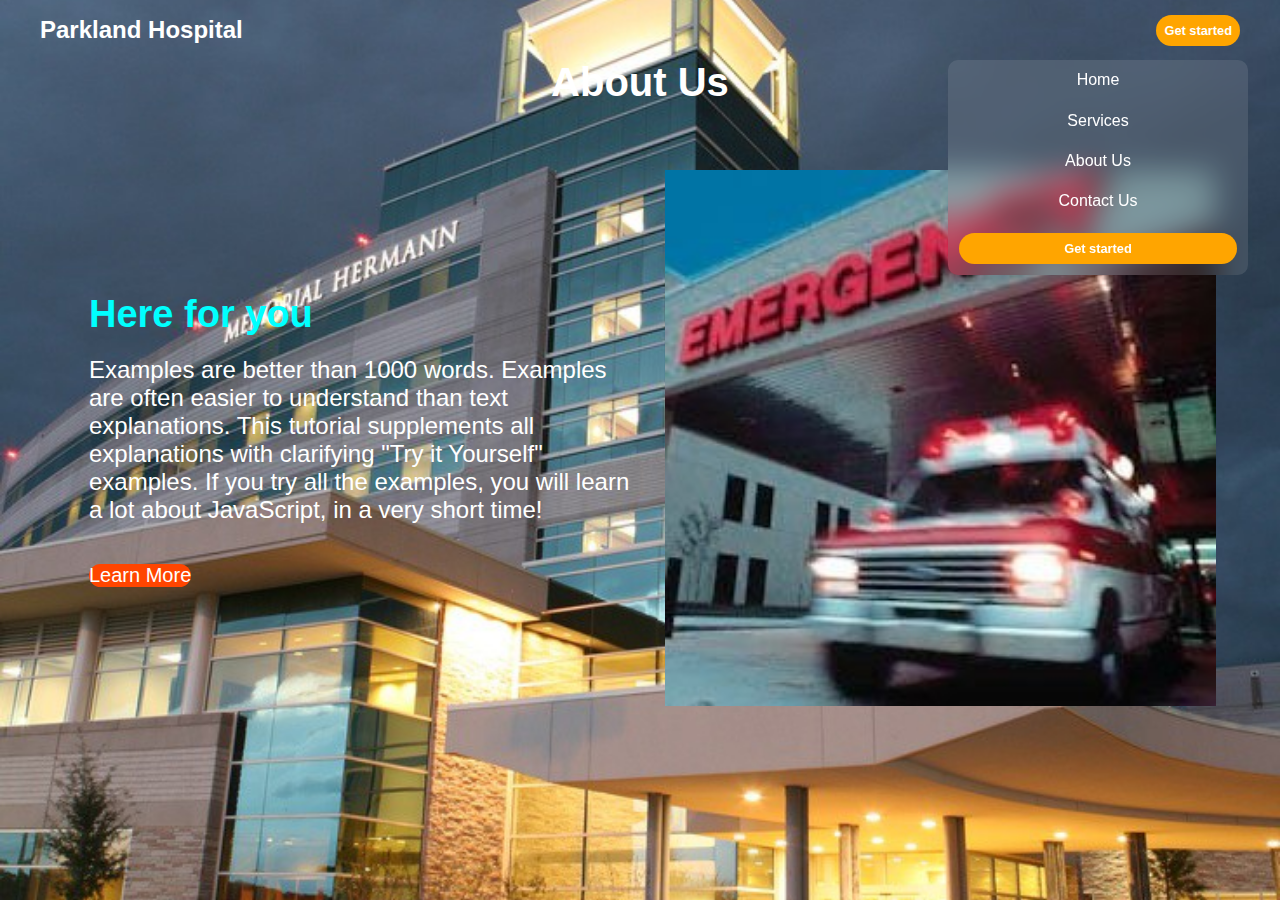
<file: about.html>
<!DOCTYPE html>
<html lang="en">
<head>
    <meta charset="UTF-8">
    <meta http-equiv="X-UA-Compatible" content="IE=edge">
    <meta name="viewport" content="width=device-width, initial-scale=1.0">
    <title>About Us</title>
    
    <!--css link-->
    <link rel="stylesheet" href="css/style.css">

    <!--cdjn link-->
    <link rel="stylesheet" href="https://cdnjs.cloudflare.com/ajax/libs/font-awesome/6.4.0/css/all.min.css" integrity="sha512-iecdLmaskl7CVkqkXNQ/ZH/XLlvWZOJyj7Yy7tcenmpD1ypASozpmT/E0iPtmFIB46ZmdtAc9eNBvH0H/ZpiBw==" crossorigin="anonymous" referrerpolicy="no-referrer" />
</head>
<header>
<div class="navbar">
     <div class="logo"><a href="#">Parkland Hospital</a></div>
     <ul class="links">
        <li><a href="index.html"></a></li>
        <li><a href="service.html"></a></li>
        <li><a href="about.html"></a></li>
        <li><a href="contact.html"></a></li>
        
     </ul>
     <a href="#" class="action_btn">Get started</a>
    
    <div class="toggle_btn">
        <i class="fa-solid fa-bars"></i>
    </div>
</div>
    <div class="dropdown_menu ">
        <li><a href="#">Home</a></li>
        <li><a href="service.html">Services</a></li>
        <li><a href="about.html">About Us</a></li>
        <li><a href="contact.html">Contact Us</a></li>
        <li><a href="services.html" class="action_btn">Get started</a></li>
    </div>

    </header>
 


    <section class="here">
        <div class="heading">
            <h1>About Us</h1>
        </div>

        <div class="container-about">
            <div class="hero-content">
                <h2>Here for you</h2>
                <p>
                    Examples are better than 1000 words. Examples are often easier to understand than text explanations.
                    This tutorial supplements all explanations with clarifying "Try it Yourself" examples.
                    If you try all the examples, you will learn a lot about JavaScript, in a very short time! 
                </p>
                <button class="cta-btn">Learn More</button>
            </div>
            <div class="hero-image">
                <img src="img/Logo.jpg" width="300px"  height="300px" alt="">
            </div>
        </div>
    </section>



    <script src="js/main.js"></script>
</body>
</html>
</file>
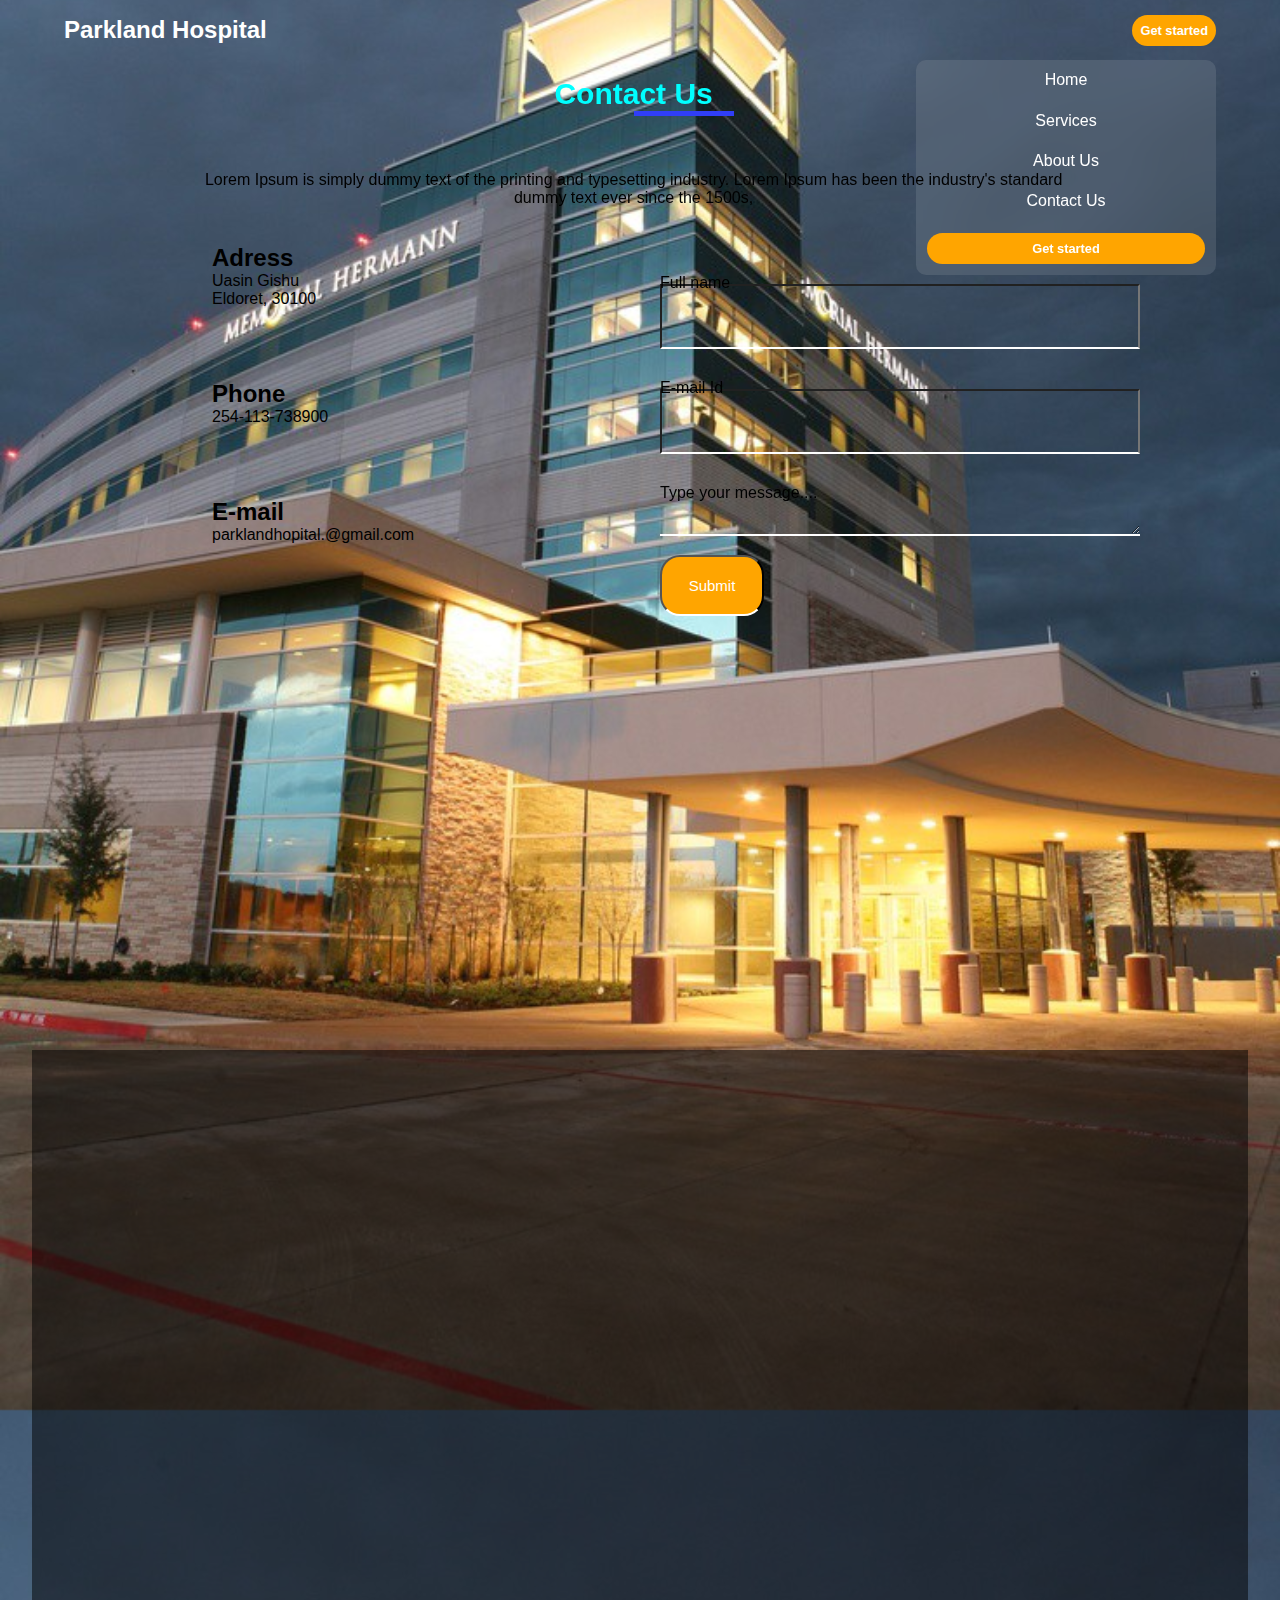
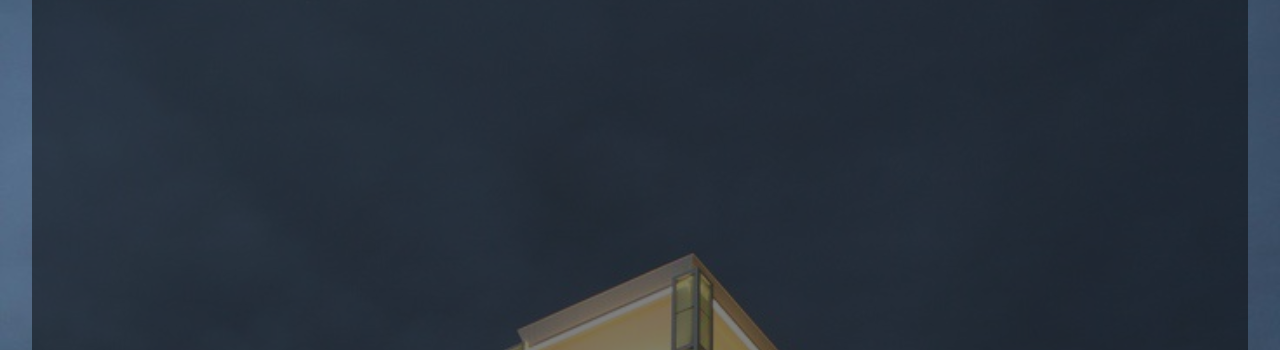
<file: cont.html>
<!DOCTYPE html>
<html lang="en">
<head>
    <meta charset="UTF-8">
    <meta http-equiv="X-UA-Compatible" content="IE=edge">
    <meta name="viewport" content="width=device-width, initial-scale=1.0">
    <title>Contact Us</title>

    <!--css link-->
    <link rel="stylesheet" href="css/style.css">

    <!--cdjns link-->
    <link rel="stylesheet" href="https://cdnjs.cloudflare.com/ajax/libs/font-awesome/6.4.0/css/all.min.css" integrity="sha512-iecdLmaskl7CVkqkXNQ/ZH/XLlvWZOJyj7Yy7tcenmpD1ypASozpmT/E0iPtmFIB46ZmdtAc9eNBvH0H/ZpiBw==" crossorigin="anonymous" referrerpolicy="no-referrer" />

</head>
<body class="contact"> 
<header>
    <header>
       <div class="navbar">
        <div class="logo"><a href="#">Parkland Hospital</a></div>
        <ul class="links">
           <li><a href="index.html"></a></li>
           <li><a href="service.html"></a></li>
           <li><a href="about.html"></a></li>
           <li><a href="contact.html"></a></li>
           
        </ul>
        <a href="#" class="action_btn">Get started</a>
       
       <div class="toggle_btn">
        <i class="fa-solid fa-bars"></i>
       </div>
       </div>
       <div class="dropdown_menu ">
           <li><a href="#">Home</a></li>
           <li><a href="service.html">Services</a></li>
           <li><a href="about.html">About Us</a></li>
           <li><a href="contact.html">Contact Us</a></li>
           <li><a href="service.html" class="action_btn">Get started</a></li>
       </div>
       </div>  
       </header>
    <div class="container">

        <header class="head">
            <h1>Contact Us</h1>
            <p>Lorem Ipsum is simply dummy text of the printing and typesetting industry. Lorem Ipsum has been the industry's standard dummy text ever since the 1500s,</p>
          
        </header>

        <div class="content">
            <div class="content-form">

            <section>
                <h2>Adress</h2>
                <p>Uasin Gishu <br>
                    Eldoret, 30100<br>
                    </p>
            </section>

            <section>
                <h2>Phone</h2>
                <p>254-113-738900</p>
            </section>

            <section>
                <h2>E-mail</h2>
                <p>parklandhopital.@gmail.com</p>
            </section>
            </div>
        </div>
 
    
     <form >
        <div class="form">
            <div class="right">

                <div class="contact-form">                    
                    <input type="text" required>
                    <span>Full name</span>
                </div>

                <div class="contact-form">                    
                    <input type="E-mail" required>
                    <span>E-mail Id</span>
                </div>

                <div class="contact-form">                    
                    <textarea name="text" required></textarea>
                    <span>
                        Type your message....
                    </span>
                </div>

                <div class="contact-form">                    
                    <input type="submit" name="submit">
                </div>

            </div>
        </div>
     </form>
      <div class="media">
        <li></li>
        <li></li>
        <li></li>
        <li></li>
      </div>

      <div class="empty">

      </div>
    </div>
</body>
</html>
</file>
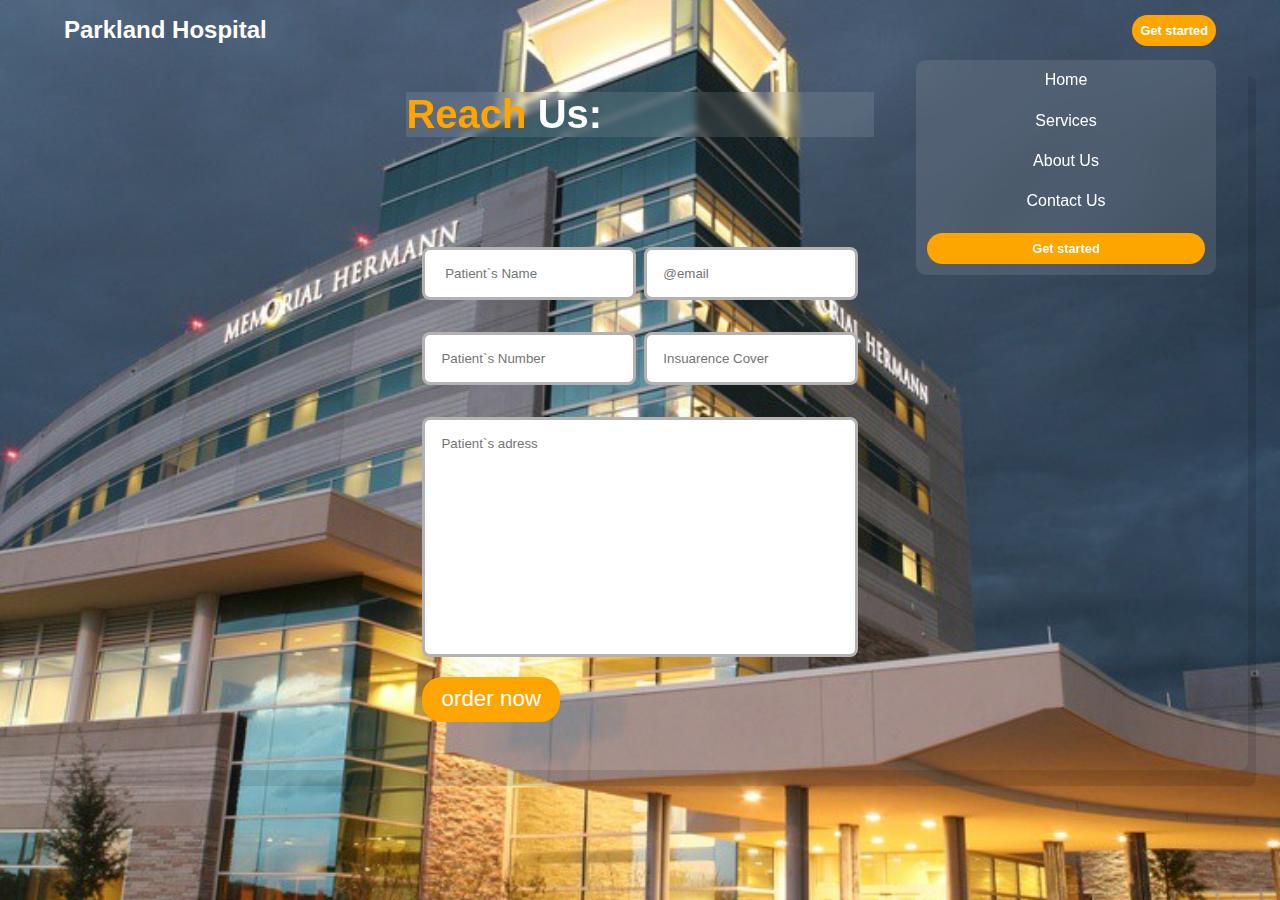
<file: contact.html>
<!DOCTYPE html>
<html lang="en">
<head>
    <meta charset="UTF-8">
    <meta http-equiv="X-UA-Compatible" content="IE=edge">
    <meta name="viewport" content="width=device-width, initial-scale=1.0">
    <title>Contact Us</title>

       <!--css link-->
       <link rel="stylesheet" href="css/style.css">

       <!--cdjns link-->
       <link rel="stylesheet" href="https://cdnjs.cloudflare.com/ajax/libs/font-awesome/6.4.0/css/all.min.css" integrity="sha512-iecdLmaskl7CVkqkXNQ/ZH/XLlvWZOJyj7Yy7tcenmpD1ypASozpmT/E0iPtmFIB46ZmdtAc9eNBvH0H/ZpiBw==" crossorigin="anonymous" referrerpolicy="no-referrer" />
</head>
<header>
   <header>
      <div class="navbar">
       <div class="logo"><a href="#">Parkland Hospital</a></div>
       <ul class="links">
          <li><a href="#"></a></li>
          <li><a href="service.html"></a></li>
          <li><a href="about.html"></a></li>
          <li><a href="contact.html"></a></li>
          
       </ul>
       <a href="#" class="action_btn">Get started</a>
      
      <div class="toggle_btn">
        <i class="fa-solid fa-bars"></i>
      </div>
      </div>
      <div class="dropdown_menu ">
          <li><a href="index.html">Home</a></li>
          <li><a href="service.html">Services</a></li>
          <li><a href="about.html">About Us</a></li>
          <li><a href="contact.html">Contact Us</a></li>
          <li><a href="service.html" class="action_btn">Get started</a></li>
      </div>
    
      </header>
    <!--contact section starts-->
        <!--contact section starts-->
        <section class="order" id="order">
 
         <div class="row">
 
            <h2><span>Reach</span> Us:</h2>
             <br>
             <form action="">
 
                 <div class="inputBox">
                     <input type="text" placeholder=" Patient`s Name">
                     <input type="email" placeholder="@email">
                 </div>
 
                 <div class="inputBox">
                     <input type="number" placeholder="Patient`s Number">
                     <input type="text" placeholder="Insuarence Cover">
                 </div>
 
                 <textarea placeholder="Patient`s adress" name="" id="" cols="30" rows="10"></textarea>
 
                 <input type="submit" value="order now" class="btn">
             </form>
         </div>
     </section>
  <!--contact section ends-->


 <script src="js/main.js"></script>
</body>
</html>
</file>
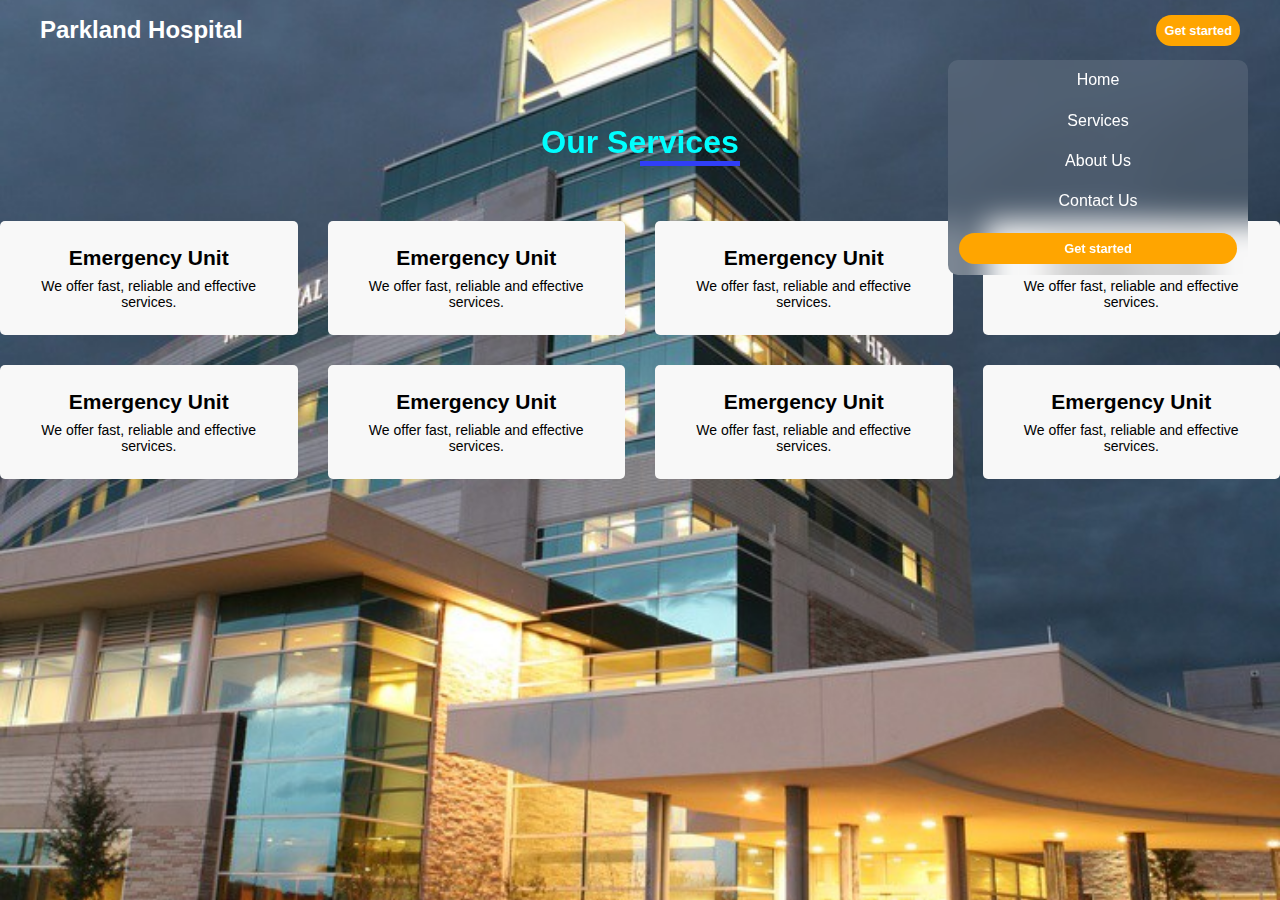
<file: service.html>
<!DOCTYPE html>
<html lang="en">
<head>
    <meta charset="UTF-8">
    <meta http-equiv="X-UA-Compatible" content="IE=edge">
    <meta name="viewport" content="width=device-width, initial-scale=1.0">
    <title>Services</title>

       <!--css link-->
       <link rel="stylesheet" href="css/style.css">

       <!--cdjn link-->
       <link rel="stylesheet" href="https://cdnjs.cloudflare.com/ajax/libs/font-awesome/6.4.0/css/all.min.css" integrity="sha512-iecdLmaskl7CVkqkXNQ/ZH/XLlvWZOJyj7Yy7tcenmpD1ypASozpmT/E0iPtmFIB46ZmdtAc9eNBvH0H/ZpiBw==" crossorigin="anonymous" referrerpolicy="no-referrer" />
</head>
<header>
    <div class="navbar">
     <div class="logo"><a href="#">Parkland Hospital</a></div>
     <ul class="links">
        <li><a href="index.html"></a></li>
        <li><a href="service.html"></a></li>
        <li><a href="about.html"></a></li>
        <li><a href="contact.html"></a></li>
        
     </ul>
     <a href="#" class="action_btn">Get started</a>
    
    <div class="toggle_btn">
        <i class="fa-solid fa-bars"></i>
    </div>
    </div>
    <div class="dropdown_menu ">
        <li><a href="#">Home</a></li>
        <li><a href="service.html">Services</a></li>
        <li><a href="about.html">About Us</a></li>
        <li><a href="contact.html">Contact Us</a></li>
        <li><a href="services.html" class="action_btn">Get started</a></li>
    </div>

    </header>
<body>

    <!--Our services-->
    <div class="container">
        <h1>Our Services</h1>

        <div class="row">
            <div class="service">
                <i class="fa-solid fa-heart-pulse"></i>
                <h2>Emergency Unit</h2>
                <p> We offer fast, reliable and effective services.</p>
            </div>

            <div class="service">
                <i class="fa-solid fa-lungs"></i>
                <h2>Emergency Unit</h2>
                <p> We offer fast, reliable and effective services.</p>
            </div>

            <div class="service">
                <i class="fa-solid fa-stethoscope"></i>
                <h2>Emergency Unit</h2>
                <p> We offer fast, reliable and effective services.</p>
            </div>

            <div class="service">
                <i class="fa-solid fa-user-doctor"></i>
                <h2>Emergency Unit</h2>
                <p> We offer fast, reliable and effective services.</p>
            </div>

            <div class="service">
                <i class="fa-solid fa-x-ray"></i>
                <h2>Emergency Unit</h2>
                <p> We offer fast, reliable and effective services.</p>
            </div>

            <div class="service">
                <i class="fa-solid fa-bed-pulse"></i>
                <h2>Emergency Unit</h2>
                <p> We offer fast, reliable and effective services.</p>
            </div>

            <div class="service">
                <i class="fa-solid fa-truck-medical"></i>
                <h2>Emergency Unit</h2>
                <p> We offer fast, reliable and effective services.</p>
            </div>

            <div class="service">
                <i class="fa-solid fa-hand-holding-medical"></i>
                <h2>Emergency Unit</h2>
                <p> We offer fast, reliable and effective services.</p>
            </div>
        </div>
    </div>
  
     <!--Our services ends-->

</body>

<script src="js/main.js"></script>
</html>
</file>
<file: css/style.css>
*{
    margin: 0;
    padding: 0;
    box-sizing: border-box;
    font-family: sans-serif;
}
body{
    height: 100vh;

    background-color: black;
    background:url(../img/About.jpg);
    background-size: cover;
    background-position: center; 
}

li{
list-style: none;
}

a{
    text-decoration: none;
    color: white;
    font-size: 1rem;
}

a:hover{
    color: orange;
}
/*HEADER*/
header{
    position: relative;
    padding: 0 2rem;
}

.navbar{
    width: 100%;
    height: 60px;
    max-width: 1200px;
    margin: 0 auto;
    display: flex;
    align-items: center;
    justify-content: space-between;
}
.navbar .logo a{
    font-size: 1.5rem;
    font-weight: bold;
}

.navbar .links{
     display: flex;
     gap: 2rem;
}

.navbar .toggle_btn{
    color: white;
    font-size: 1.5rem;
    cursor: pointer;
    display: none;
}

.action_btn{
    background-color: orange;
    color: white;
    padding: 0.5rem;
    border: none;
    outline: none;
    border-radius: 20px;
    font-size: 0.8rem;
    font-weight: bold;
    cursor: pointer;
    transition: scale 0.2 ease;
}

.action_btn:hover{
    scale: 1.05;
    color: white;
}

.action_btn:active{
    scale: 0.95;
}

/*DROPDOWN MENU*/
.dropdown_menu{
position: absolute;
right: 2rem;
top: 60px;
/* height: 0; */
width: 300px;
background: rgba(255, 255, 255, 0.1 );
backdrop-filter: blur(15px);
border-radius: 10px;
overflow: hidden;
transition: height 0.2s cubic-bezier(0.175, 0.885, 0.32, 1.275);
}

.dropdown_menu .open{
    height: 240px;
}

.dropdown_menu li{
    padding: 0.7rem;
    display: flex;
    align-items: center;
    justify-content: center;

}

.dropdown_menu .action_btn{
    width: 100%;
    display: flex;
    justify-content: center;
}

/*HERO*/
#hero{
    height: calc(100vh - 60px);
    display: flex;
    flex-direction: column;
    align-items: center;
    justify-content: center;
    text-align: center;
    color: #fff;
}

#hero{
    font-size: 3rem;
    margin-bottom: 1rem;
}

/*Services section*/
.services{
    width: 100%;
    height: 1000vh;
    padding: 0 8%;
}

.container h1{
    text-align: center;
    color: aqua;
    padding-top: 5%;
    margin-bottom: 60px;
    font-weight: 600;
    position: relative;
}

.container h1::after{
    content: '';
    background-color: #303ef7;
    width: 100px;
    height: 5px;
    position: absolute;
    bottom: -5px;
    left: 50%;
    transform: transform(-50%) ;
}

.row{
    display: grid;
    grid-template-columns: repeat(auto-fit, minmax(250px, 1fr));
    grid-gap: 30px;
}

.service{
    text-align: center;
    padding: 25px;
    border-radius: 5px;
    font-size: 14px;
    cursor: pointer;
    background: rgb(248, 248, 248);
    transition: transform 0.5s;
}

.service i{
    font-size: 40px;
    margin-bottom: 10px;
    color: aqua;
}

.service h2{
    font-weight: 600;
    margin-bottom: 8px;
}

.service:hover{
    background-color: rgba(50, 120, 167, 0.671);
    color: white;
    transform: scale(1.05);
}

.service:hover i{
    color: #fff;
}

.our-services{
    padding: 2rem 5%;
    background-color:  rgba(50, 120, 167, 0.671);
}

.our-services h2{
    color: white;
    text-align: center;
    font-size: 40px;
    padding: 1rem 0;
}

.our-services h1{
    text-align: center;
    color: white;
}

.our-services h1 span{
    color: aqua;
}

.main-services{
    display: flex;
    justify-content: center;
    align-items: center;
    flex-wrap: wrap;
}

.inner-main-services{
    flex: 1 1 280px;
    padding: 3rem 1rem;
}

.inner-main-services i{
    width: 50px;
    height: 50px;
    text-align: center;
    background: #fff;
    font-size: 2rem;
    border-radius: 100%;
}
.inner-main-services h2{
    color: white;
    font-size: 1.7rem;
    line-height: 18px;
}

.inner-main-services p{
    color: white;
    font-size: 1.5rem;
    line-height: 18px;
}

.hero{
    background-color: rgba(50, 120, 167, 0.671);
    overflow: hidden;
}

.heading h1{
    color: white;
    font-size: 40px;
    text-align: center;
    margin-top: center;
}

.container-about{
    display: flex;
    justify-content: center;
    align-items: center;
    width: 90%;
    margin: 65px auto;
}

.hero-content{
    flex: 1;
    width: 600px;
    margin: 0px 25px;
}

.hero-content h2{
    font-size: 38px;
    margin-bottom: 20px;
    color: aqua;
}

.hero-content p{
    font-size: 24px;
    line-height: 1.5s;
    margin-bottom: 40px;
    color: white;
}

.hero-content button{
    display: inline-block;
    background: #ff4500;
    color: white;
    border-radius: 20px;
    font-size: 20px;
    border: none;
    cursor: pointer;
    transition: 0.3s ease;
}

.hero-content button:hover{
    background-color: #ff6347;
    transform: scale(1.1);
}

.hero-image{
    flex: 1;
    width: 600px;
    margin: auto;
    animation: fadeInRight 2s ease;
}

img{
    width: 100%;
    height: 100VH;
    height: auto;
}

@keyframes fadeInUp{
    0%{
        opacity: 0;
        transform: translateY(50px);
    }

    100%{
        opacity: 1;
        transform: translateY(0px);
    }
}

@keyframes fadeInRight{
    0%{
        opacity: 0;
        transform: translateX(-50px);
    }

    100%{
        opacity: 1;
        transform: translateX(0px);
    }
}


/*Contact section*/

.order{
    padding: 2rem;
    box-shadow: 0.5rem 1rem rgba(0, 0, 0, .1);

    display: flex;
    flex-wrap: wrap;
    justify-content: center;
    gap: 1.5rem;
    border-radius: .5rem;
}

.order h2{
    color: #fff;
    font-size: 2.5rem;
    background: rgba(255, 255, 255, 0.1 );
    backdrop-filter: blur(3px);
}

.order h2 span{
    color: orange;
}

.order .row form{
    flex: 1 1 50rem;
    padding: 1rem;
}

.order .row form .inputBox{
    display: flex;
    justify-content: space-between;
    flex-wrap: wrap;
}

.order .row form .inputBox input, .order .row form textarea{
    padding: 1rem;
    margin: 1rem 0;
    color: #333;
    text-transform: none;
    border: .2rem solid rgba(0, 0, 0, .3);
    border-radius: .5rem;
    width: 49%;
}

.order .row form textarea{
    width: 100%;
    resize: none;
    height: 15rem;
}

.order .row form .btn{
    background-color: orange;
    color: white;
}

.order .row form .btn:hover{
    background: black;
}

/*Button*/

.order .row form .btn{
    display: inline-block;
    padding: .4rem 1rem;
    border: .2rem solid rgba(255, 166, 0, 0.5);
    cursor: pointer;
    font-size: 1.4rem;
    border-radius: 20px;
    position: relative;
    overflow: hidden;
    z-index: 0;
    margin-top: 0rem;
    
}

.order .row form .btn::before{
    content: '';
    position: absolute;
    top: 0;
    right: 0;
    width: 100%;
    height: 100%;
    background:#333;
    transition: .3s linear;
    z-index: -1;
}

.order .row form .btn:hover::before{
    width: 100%;
    left: 0;
}

/*Contac section*/
.head{
    position: absolute;
    text-align: center;
    width: 75%;
    left: 12%;
    top: 2rem;
}

.head h1{
    font-size: 30px;
}

.empty{
    width: 100%;
    height: 100vh;
    background-color: rgba(0, 0, 0, 0.5);
    top:0;
    left: 0;
    z-index: -1;
}

.content{
    display: flex;
    min-height: 110vh;
}

.content section{
    margin: 8vh;
    margin-left: 20vh;
}

.content-form{
    margin-top: 7rem;
}

section i{
    border-radius: 50%;
    width: 40px;
    background-color: rgba(255, 255, 255, 0.8 );
    color: #000;
    text-align: center;
}

.form{
    display: flex;
    position: absolute;
    top: 0;
    left: 0;
    margin-left: 50%;
    justify-content: center;
    align-items: center;
    min-height: 100vh;
}

.form .contact-form input{
    width: 30rem;
    background-color: transparent;
    border: 0%;
    margin: 20px;
    padding: 20px;
    font-size: 18px;
    border-bottom: 2px solid #fff;
}

.form .contact-form input ~ span{
    position: absolute;
    left: 20px;
    transition: 0.9s ease-in-out;
    margin-top: 10px;
}

.form .contact-form textarea{
    width: 30rem;
    border: 0;
    background-color: transparent;
    margin: 20px;
    font-size: 17px;
    border-bottom: 2px solid #fff;
}

.form .contact-form textarea ~ span{
    position: absolute;
    left: 20px;
    margin-top: 10px;
    transition: 0.9s ease-in-out;
}

.form .contact-form textarea:focus ~ span{
    transform: translateY(-20px);
    pointer-events: none;
}

.form .contact-form input[type=submit]{
    background-color: orange;
    color: white;
    font-size: 15px;
    width: 20%;
    margin-top: -5px;
    border-radius: 20px;
}

.form .contact-form input[type=submit]:hover{
    background-color: transparent;
    color: white;

}

.media li{
    position: absolute;
    top: 85vh;
    right: 20vh;
    display: flex;
    list-style: none;
}

.media li{
    margin: 20px 30px;
}


















/*RESPONSIVE*/
@media(max-width:992px){
    .navbar .links,
    .navbar .action_btn{
        display: none;
    }

    .navbar.toggle_btn{
        display: block;
    }

    .dropdown_menu{
        display: block;
    }
}

@media(max-width:567px){
    .dropdown_menu{
        left: 2rem;
        width: unset;
    }
} 


@media (max-width:768px){
    .heading h1{
        font-size: 45px;
        margin-top: 30px;
    }

    .hero{
        margin: 0px;
    }

    .container{
        width: 100%;
        flex-direction: column;
        margin: 0px;
        padding: 0px 40px;
    }

    .hero-content{
        width: 100%;
        margin: 35px 0px;
    }

    .hero-content h2{
        font-size: 30px;
    }

    .hero-content p{
        font-size: 18px;
    }

    .hero-content button{
        font-size: 15px;
        padding: 8px 16px;
    }

    .hero-image{
        width: 100%;
    }
}

@media(max-width:900px){
    body .contact{
        background-repeat: repeat-y;
        overflow: auto;
        width: 100%;
    }

    .head{
        position: absolute;
        top: 20%;
        left: 0;
        width: 100%;
    }
    
    .empty{
        height: 100vh;
    }

    .form{
        position: absolute;
        top: 100vh;
        margin-left: 10%;
    }

    .content-form{
        display: grid;
        grid-template-columns: repeat(3, 1fr);
        grid-gap: 0;
        margin-top: 53vh;
        margin-left: 10vh;
    }

    .content section{
        margin-top: 0;
        margin-left: 0;
    }

    .media{
        position: absolute;
        top: 183vh;
        right: 30px;
    }























}
</file>
